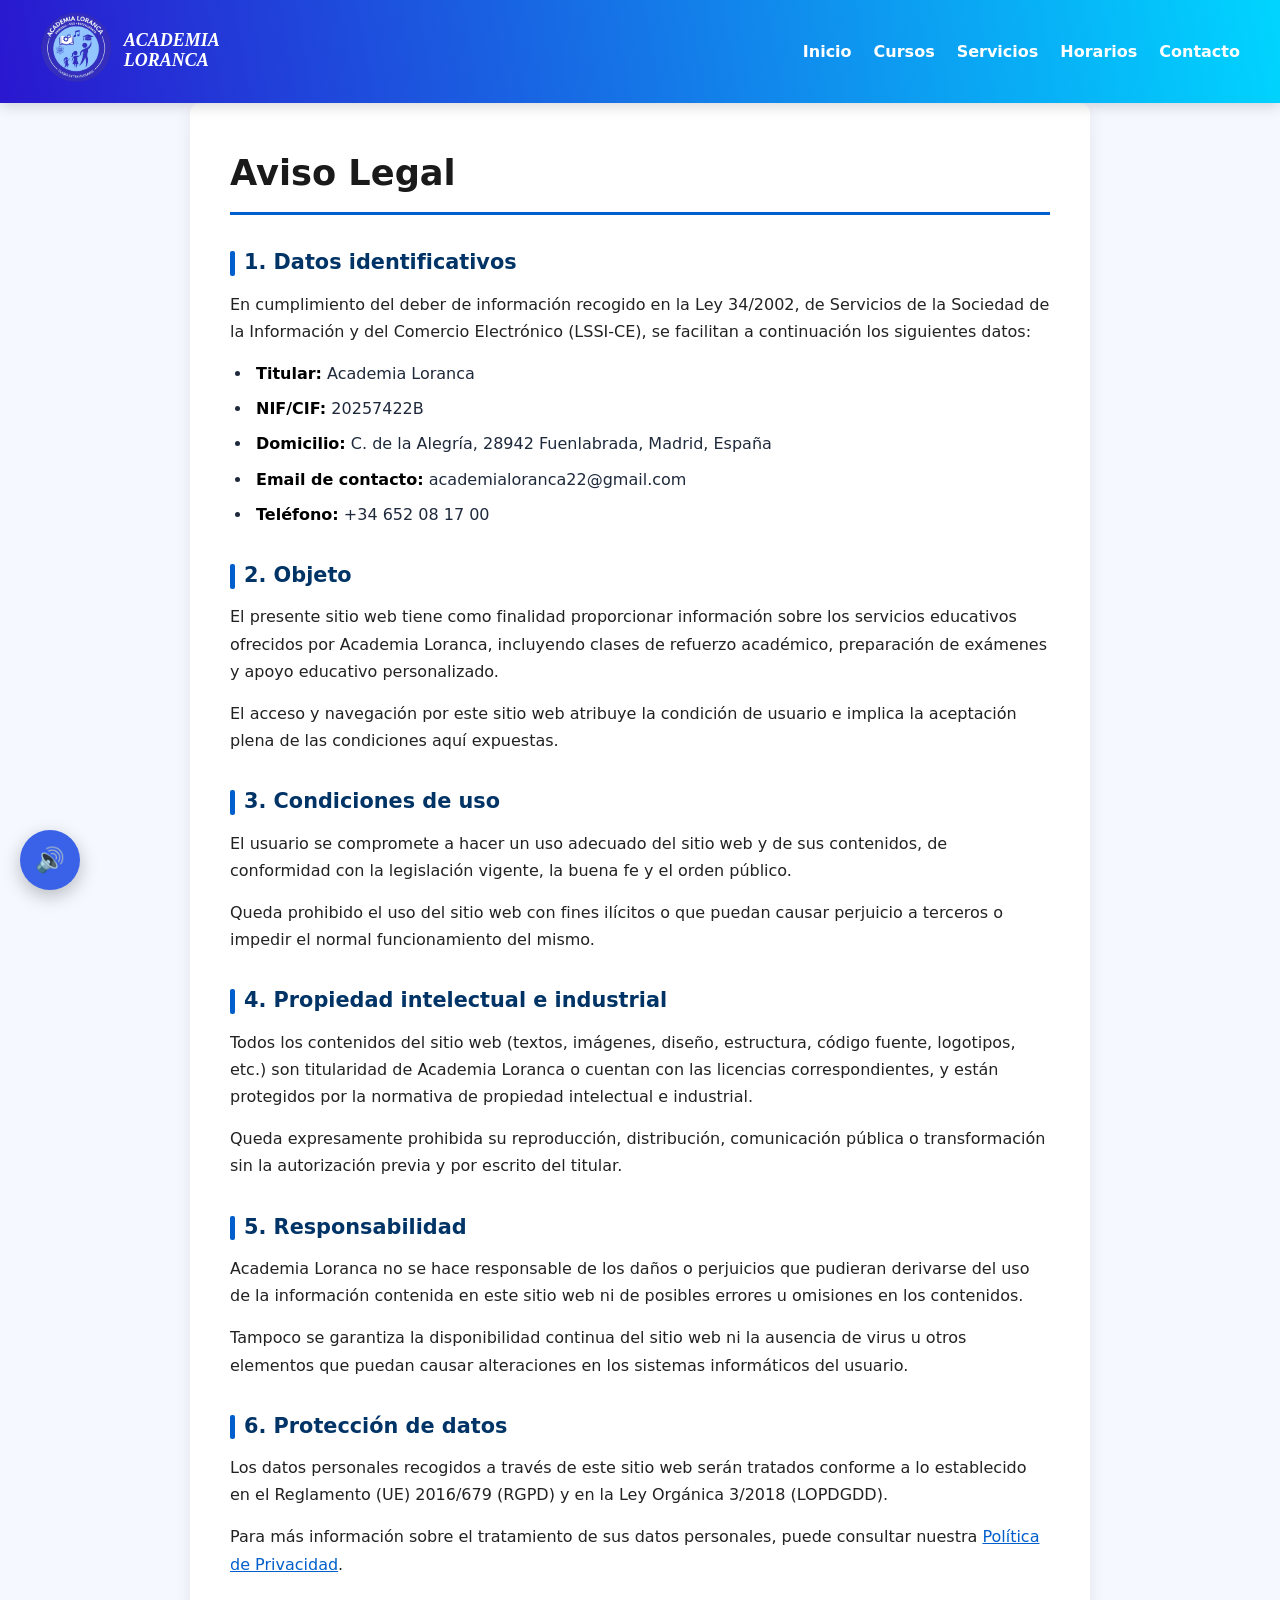
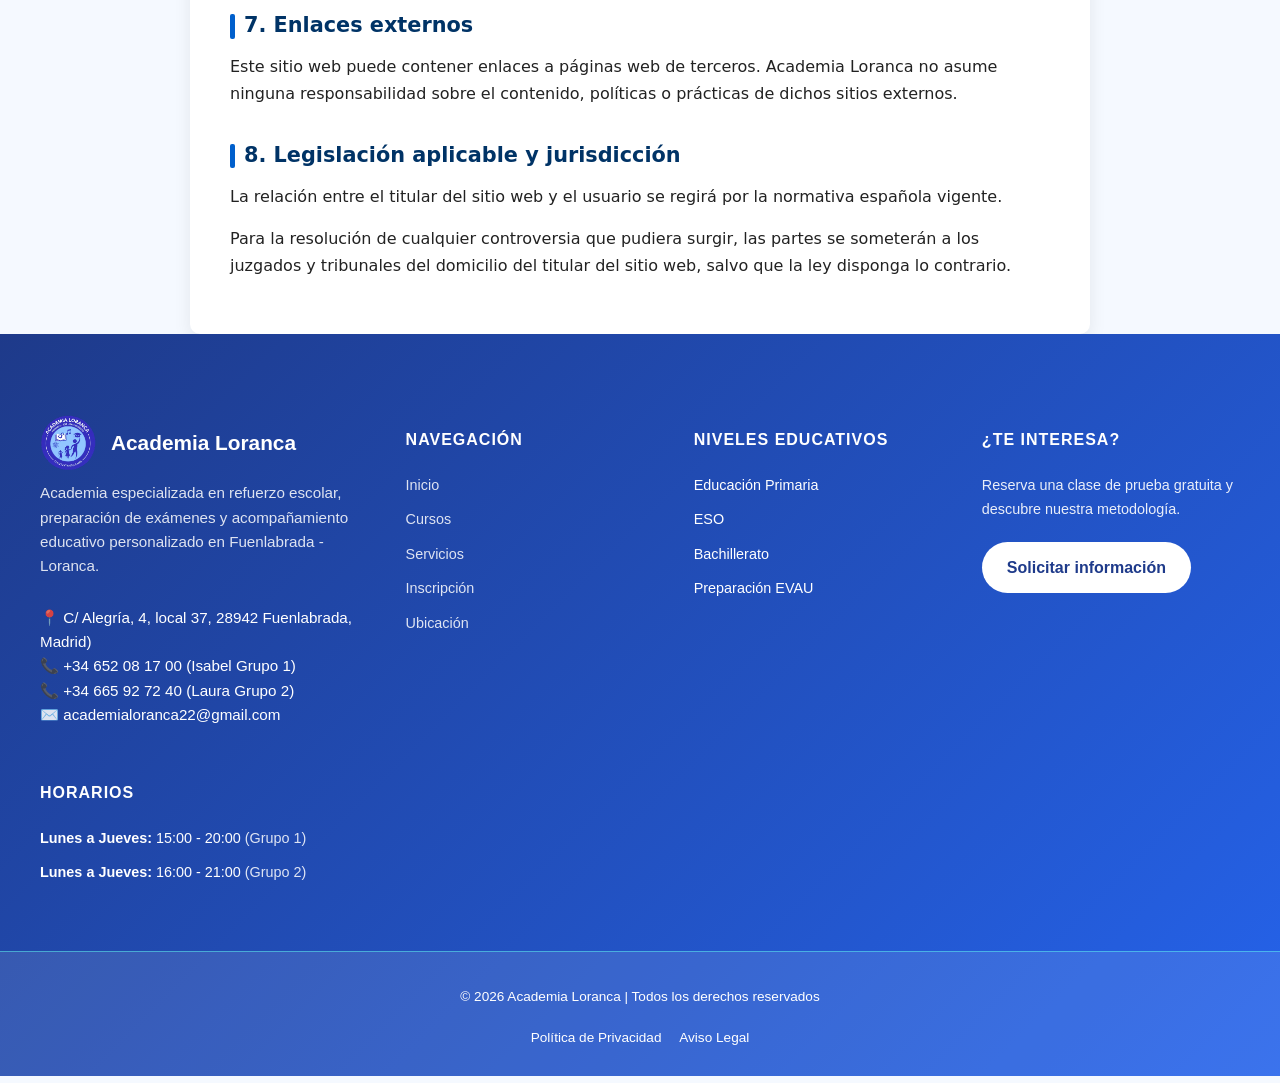
<file: Proyecto-TFG/aviso-legal.html>
<!DOCTYPE html>

<html lang="es">

<head>
    <meta charset="UTF-8">
    <meta name="viewport" content="width=device-width, initial-scale=1.0">
    <title>Aviso Legal - Academia Loranca</title>
    <link rel="shortcut icon" href="./imagenes/logo.png" type="/imagenes/logo.png">
    <link rel="stylesheet" href="./parte-css/index.css">
    <script type="module" src="./parte-logica/Componentes/header.js" defer></script>
    <script type="module" src="./parte-logica/Componentes/footer.js" defer></script>
    <script type="module" src="./parte-logica/Componentes/lector-pagina.js"></script>
</head>

<body class="page">

   
    <header-componente></header-componente>
    <lector-pagina></lector-pagina>

    <main class="container" style="padding: 40px; max-width: 900px; margin: auto;">

        <h1>Aviso Legal</h1>

        <h2>1. Datos identificativos</h2>
        <p>
            En cumplimiento del deber de información recogido en la Ley 34/2002, de Servicios de la Sociedad de la
            Información y del Comercio Electrónico (LSSI-CE), se facilitan a continuación los siguientes datos:
        </p>
        <ul>
            <li><strong>Titular:</strong> Academia Loranca</li>
            <li><strong>NIF/CIF:</strong> 20257422B</li>
            <li><strong>Domicilio:</strong> C. de la Alegría, 28942 Fuenlabrada, Madrid, España</li>
            <li><strong>Email de contacto:</strong> academialoranca22@gmail.com</li>
            <li><strong>Teléfono:</strong> +34 652 08 17 00</li>
        </ul>

        <h2>2. Objeto</h2>
        <p>
            El presente sitio web tiene como finalidad proporcionar información sobre los servicios educativos ofrecidos
            por Academia Loranca, incluyendo clases de refuerzo académico, preparación de exámenes y apoyo educativo
            personalizado.
        </p>
        <p>
            El acceso y navegación por este sitio web atribuye la condición de usuario e implica la aceptación plena de
            las condiciones aquí expuestas.
        </p>

        <h2>3. Condiciones de uso</h2>
        <p>
            El usuario se compromete a hacer un uso adecuado del sitio web y de sus contenidos, de conformidad con la
            legislación vigente, la buena fe y el orden público.
        </p>
        <p>
            Queda prohibido el uso del sitio web con fines ilícitos o que puedan causar perjuicio a terceros o impedir
            el normal funcionamiento del mismo.
        </p>

        <h2>4. Propiedad intelectual e industrial</h2>
        <p>
            Todos los contenidos del sitio web (textos, imágenes, diseño, estructura, código fuente, logotipos, etc.)
            son titularidad de Academia Loranca o cuentan con las licencias correspondientes, y están protegidos por la
            normativa de propiedad intelectual e industrial.
        </p>
        <p>
            Queda expresamente prohibida su reproducción, distribución, comunicación pública o transformación sin la
            autorización previa y por escrito del titular.
        </p>

        <h2>5. Responsabilidad</h2>
        <p>
            Academia Loranca no se hace responsable de los daños o perjuicios que pudieran derivarse del uso de la
            información contenida en este sitio web ni de posibles errores u omisiones en los contenidos.
        </p>
        <p>
            Tampoco se garantiza la disponibilidad continua del sitio web ni la ausencia de virus u otros elementos que
            puedan causar alteraciones en los sistemas informáticos del usuario.
        </p>

        <h2>6. Protección de datos</h2>
        <p>
            Los datos personales recogidos a través de este sitio web serán tratados conforme a lo establecido en el
            Reglamento (UE) 2016/679 (RGPD) y en la Ley Orgánica 3/2018 (LOPDGDD).
        </p>
        <p>
            Para más información sobre el tratamiento de sus datos personales, puede consultar nuestra
            <a href="privacidad.html">Política de Privacidad</a>.
        </p>

        <h2>7. Enlaces externos</h2>
        <p>
            Este sitio web puede contener enlaces a páginas web de terceros. Academia Loranca no asume ninguna
            responsabilidad sobre el contenido, políticas o prácticas de dichos sitios externos.
        </p>

        <h2>8. Legislación aplicable y jurisdicción</h2>
        <p>
            La relación entre el titular del sitio web y el usuario se regirá por la normativa española vigente.
        </p>
        <p>
            Para la resolución de cualquier controversia que pudiera surgir, las partes se someterán a los juzgados y
            tribunales del domicilio del titular del sitio web, salvo que la ley disponga lo contrario.
        </p>

    </main>

    
    <footer-componente></footer-componente>

</body>

</html>
</file>
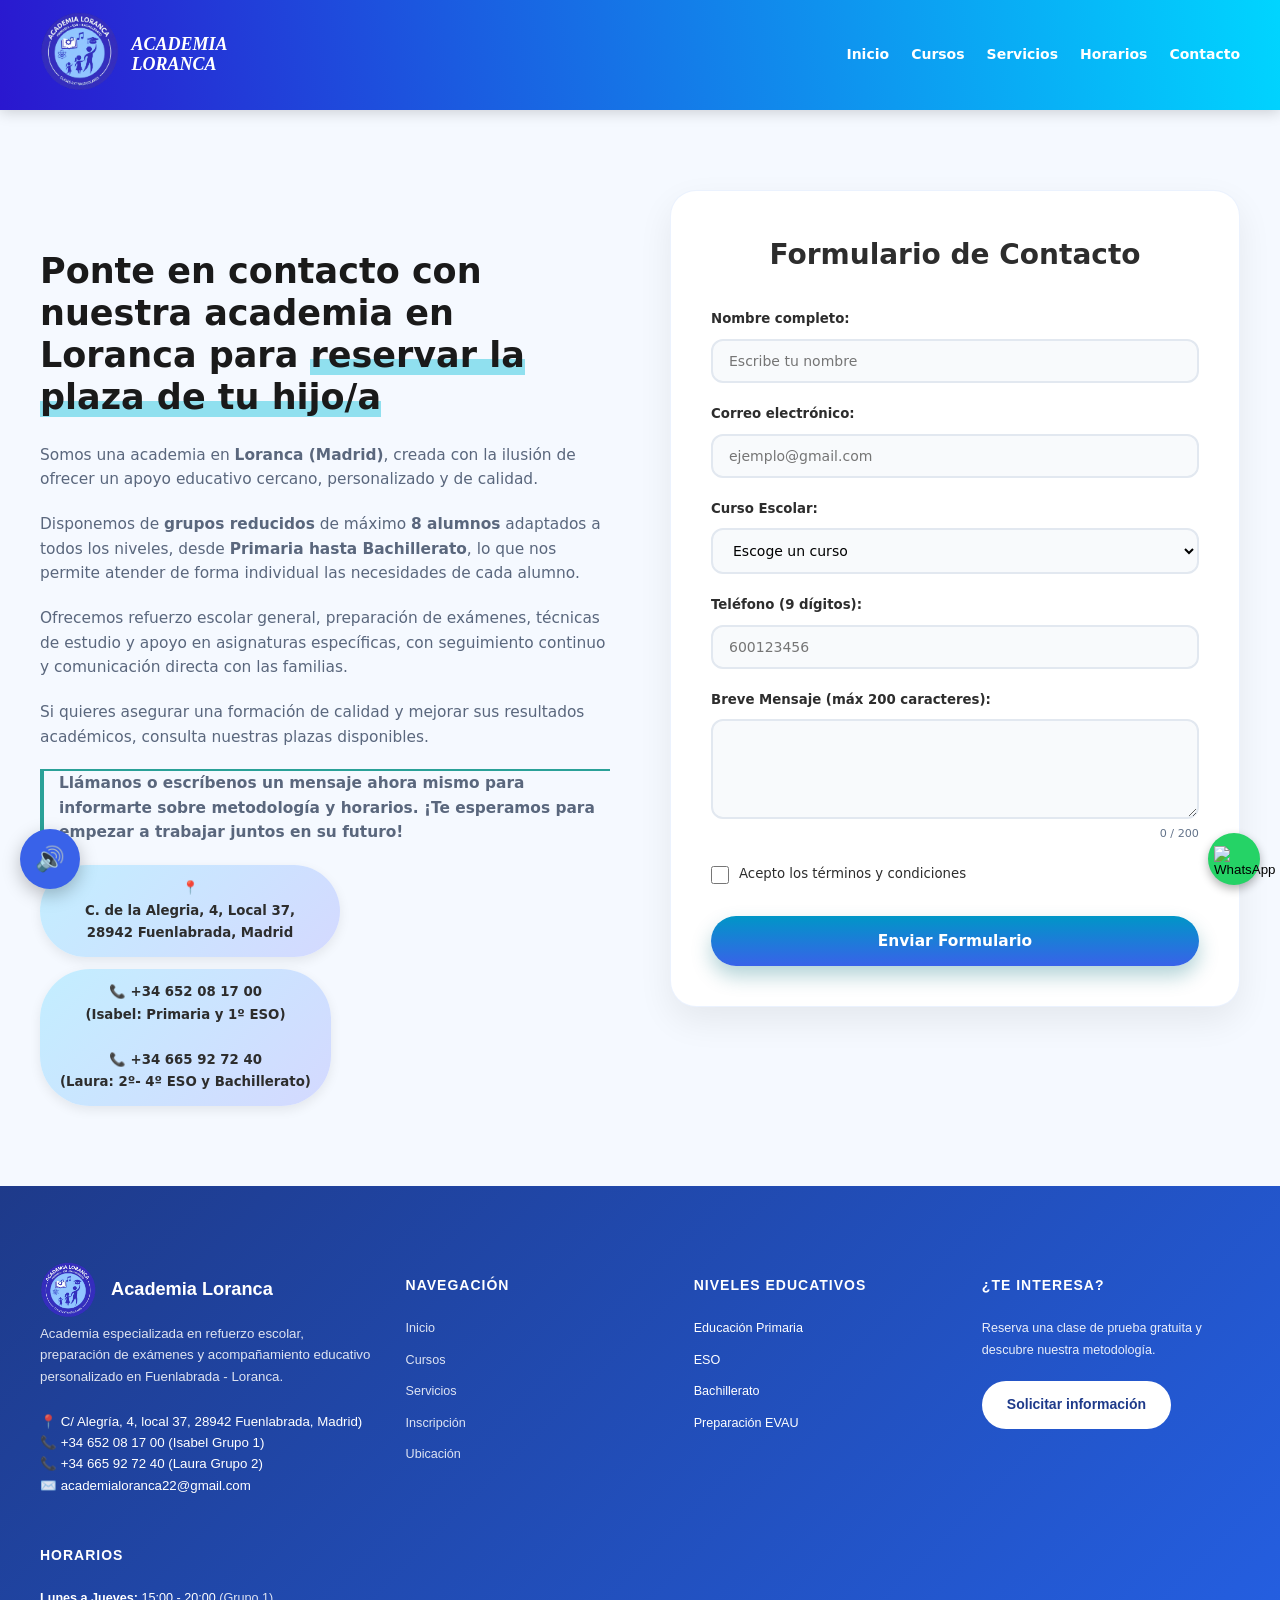
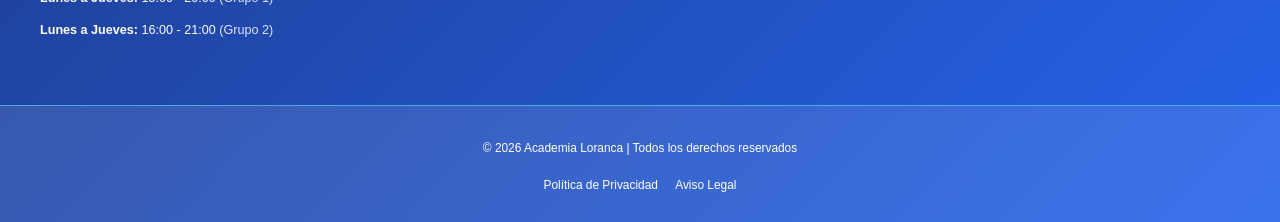
<file: Proyecto-TFG/contactos.html>
<!DOCTYPE html>
<html lang="en">

<head>
    <meta charset="UTF-8">
    <meta name="viewport" content="width=device-width, initial-scale=1.0">
    <title>Contacto - Academia Loranca</title>
    <link rel="shortcut icon" href="./imagenes/logo.png" type="/imagenes/logo.png">
    <link rel="stylesheet" href="./parte-css/contactos.css">
    <link rel="stylesheet" href="./parte-css/index.css">
    <script type="module" src="./parte-logica/Componentes/header.js" defer></script>
    <script type="module" src="./parte-logica/Componentes/footer.js" defer></script>
    <script type="module" src="./parte-logica/Componentes/whatsapp.js?v=1.0.0"></script>
    <script type="module" src="./parte-logica/Componentes/lector-pagina.js"></script>
    <script src="./parte-logica/contador.js" defer></script>
</head>

<body>
    <!--Encabezado-->
    <header-componente></header-componente>
    <lector-pagina></lector-pagina>
    <whatsapp-componente></whatsapp-componente>
    <main>
        <div class="form-cont">
            <div class="contacto-info">
                <h1 class="info-titulo">
                    Ponte en contacto con nuestra academia en Loranca para
                    <span class="subrayado-amarillo">reservar la plaza de tu hijo/a</span>
                </h1>

                <div class="info-cuerpo">
                    <p>Somos una academia en <strong>Loranca (Madrid)</strong>, creada con la ilusión de
                        ofrecer un apoyo educativo cercano, personalizado y de calidad.</p>

                    <p>Disponemos de <strong>grupos reducidos</strong> de máximo <strong>8 alumnos</strong> adaptados a
                        todos los niveles, desde <strong>Primaria hasta Bachillerato</strong>, lo que nos permite atender de
                        forma individual las necesidades de cada alumno.</p>

                    <p>Ofrecemos refuerzo escolar general, preparación de exámenes, técnicas de estudio y apoyo en
                        asignaturas específicas, con seguimiento continuo y comunicación directa con las familias.</p>

                    <p>Si quieres asegurar una formación de calidad y mejorar sus resultados académicos, consulta nuestras
                        plazas disponibles.</p>

                <p class="destacado">
                    Llámanos o escríbenos un mensaje ahora mismo para informarte sobre metodología y
                    horarios.
                    ¡Te esperamos para empezar a trabajar juntos en su futuro!
                </p>
            </div>

            <div class="info-detalles">
                <div class="detalle-item">
                    📍 <a
                        href="https://maps.app.goo.gl/qMmnxELKV5qWs9Aj9"
                        target="_blank" rel="noopener">
                       C. de la Alegria, 4, Local 37, 28942 Fuenlabrada, Madrid
                    </a>
                </div>
                <div class="detalle-item">
                    <a href="tel:+34652081700" class="boton-telefono1"><span>📞 +34 652 08 17 00</span><br><span>(Isabel: Primaria y 1º ESO)</span></a><br>
                    <a href="tel:+34665927240" class="boton-telefono2"><span>📞 +34 665 92 72 40</span><br><span>(Laura: 2º- 4º ESO y Bachillerato)</span></a>
                </div>
            </div>
        </div>

            <form id="formulario-interactivo" class="formulario-responsivo" action="https://formspree.io/f/xwvwdbln" method="POST">

                <h2 class="titulo-animado">Formulario de Contacto</h2>

                <div class="grupo-campo">
                    <label for="nombre-completo">Nombre completo:</label>
                    <input type="text" id="nombre-completo" name="Nombre Completo" minlength="3" maxlength="50" required
                        placeholder="Escribe tu nombre" autocomplete="off" pattern="[a-zA-ZáéíóúÁÉÍÓÚñÑ\s]+">
                </div>

                <div class="grupo-campo">
                    <label for="correo-electronico">Correo electrónico:</label>
                    <input type="email" id="correo-electronico" name="Correo" required placeholder="ejemplo@gmail.com" autocomplete="off" pattern="[a-zA-Z0-9._%+\-]+@[a-zA-Z0-9.\-]+\.[a-zA-Z]{2,}$">
                </div>

                <div class="fila-formulario">

                    <div class="grupo-campo">
                        <label for="curso-usuario">Curso Escolar:</label>
                        <select name="Curso" id="curso-usuario" required autocomplete="off">
                            <option value="" disabled selected>Escoge un curso</option>
                            <option value="Primaria">Primaria</option>
                            <option value="1ºESO">1ºESO</option>
                            <option value="2ºESO - 4ºESO">2ºESO - 4ºESO</option>
                            <option value="Bachillerato">Bachillerato</option>
                        </select>
                    </div>

                </div>

                <div class="fila-formulario">

                    <div class="grupo-campo">
                        <label for="telefono-contacto">Teléfono (9 dígitos):</label>
                        <input type="tel" id="telefono-contacto" name="Telefono" pattern="[0-9]{9}" required
                            placeholder="600123456" autocomplete="off" pattern="[0-9]+">
                    </div>

                </div>

                <div class="grupo-campo">
                    <label for="mensaje-adicional">Breve Mensaje (máx 200 caracteres):</label>
                    <textarea id="mensaje-adicional" name="Mensaje" maxlength="200" rows="4" autocomplete="off"></textarea>
                    <small class="contador-texto"><span id="contador">0</span> / 200 </small>
                </div>

                <div class="grupo-campo-checkbox">
                    <label>
                        <input type="checkbox" id="aceptar-condiciones" name="Condiciones" required autocomplete="off">
                        Acepto los términos y condiciones
                    </label>
                </div>

                <button type="submit" class="boton-enviar">Enviar Formulario</button>


            </form>
        </div>
    </main>

    <footer-componente></footer-componente>

</body>

</html>
</file>
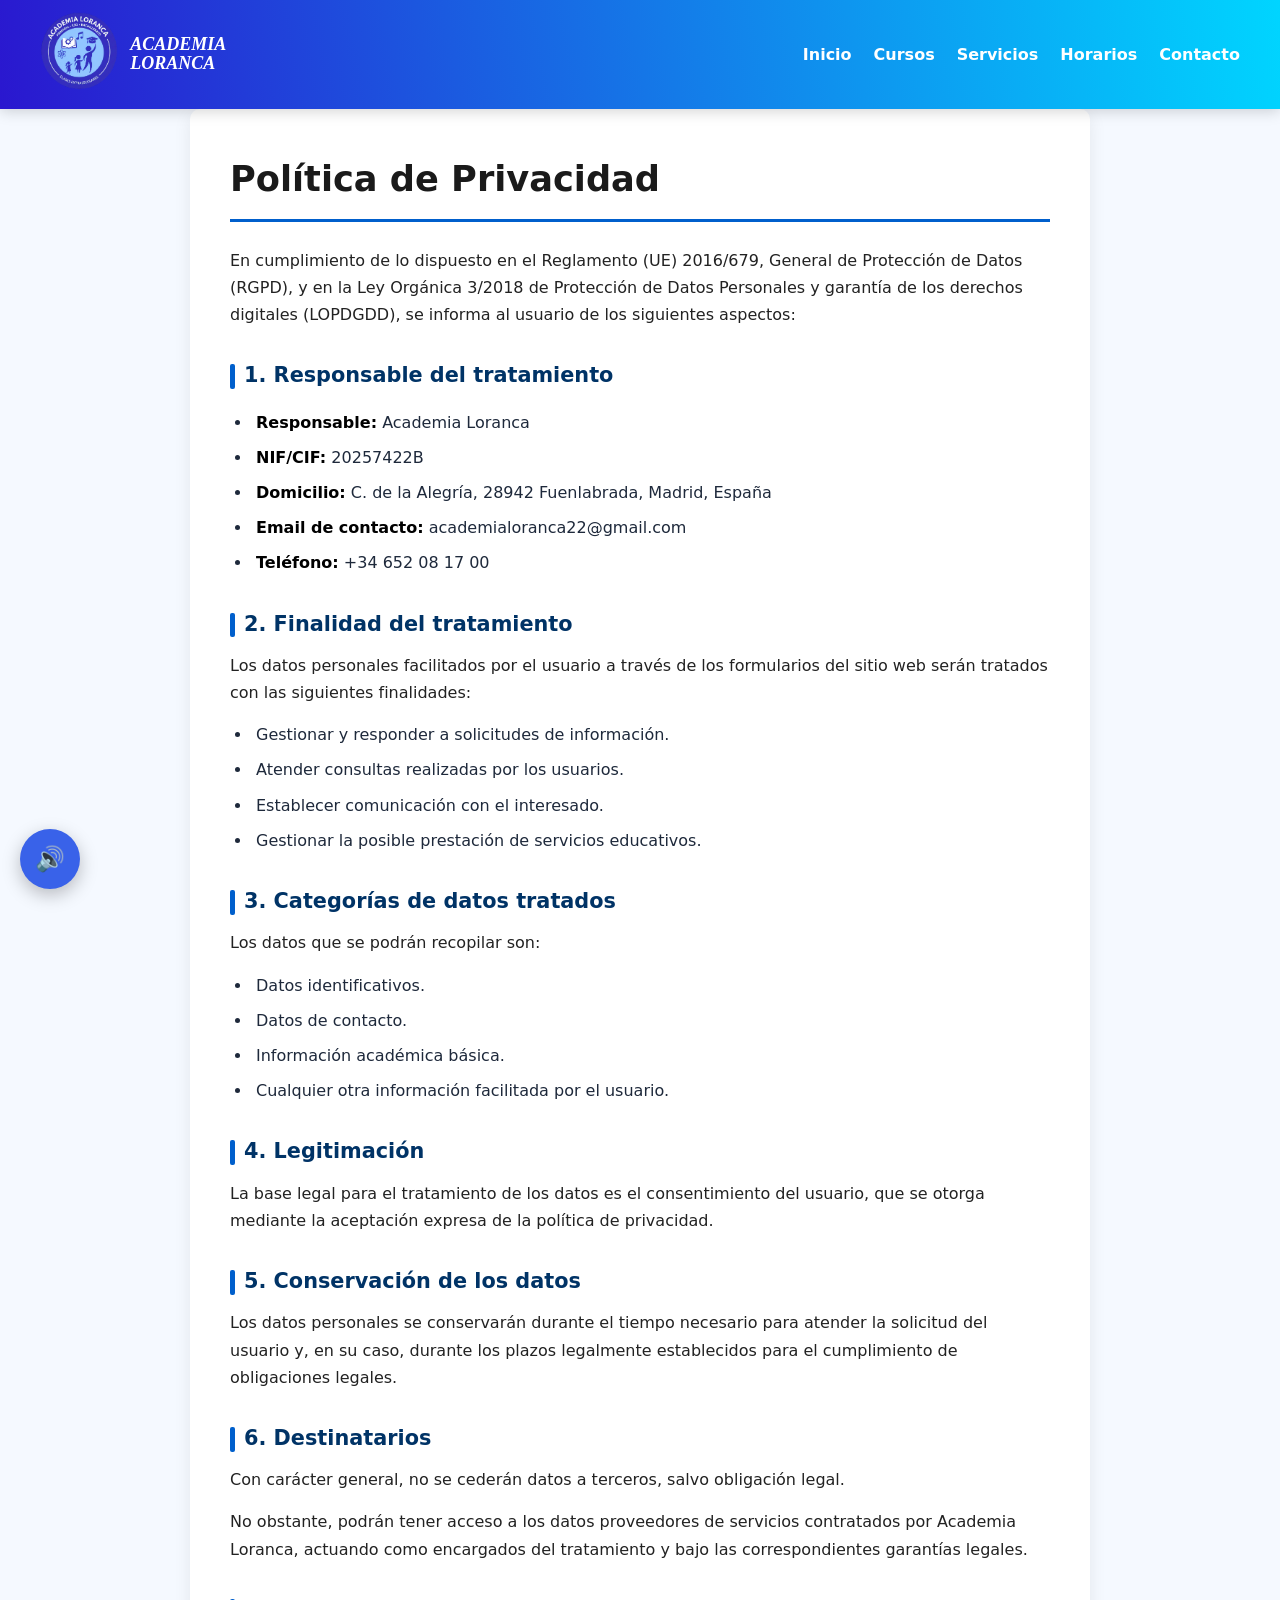
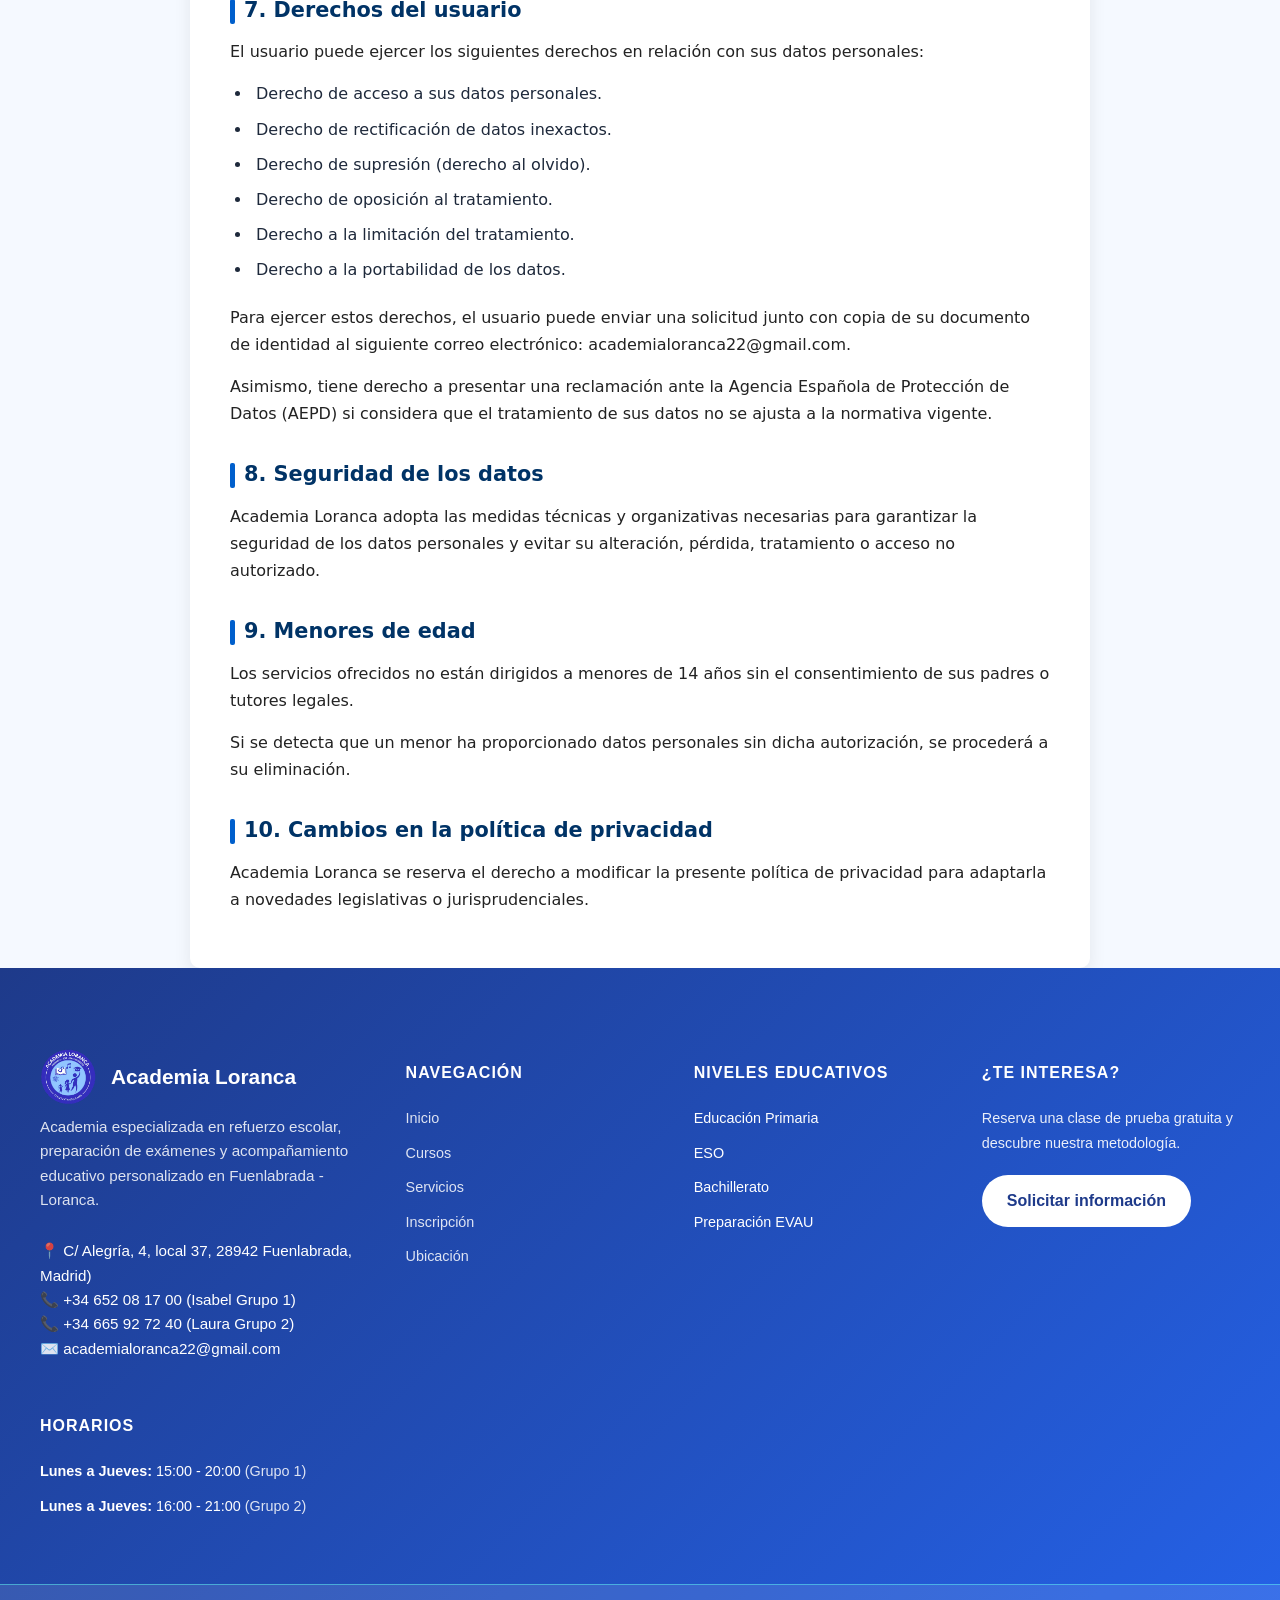
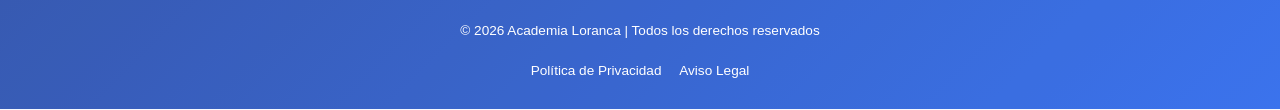
<file: Proyecto-TFG/privacidad.html>
<!DOCTYPE html>
<html lang="es">

<head>
    <meta charset="UTF-8">
    <meta name="viewport" content="width=device-width, initial-scale=1.0">
    <title>Política de Privacidad - Academia Loranca</title>
    <link rel="shortcut icon" href="./imagenes/logo.png" type="/imagenes/logo.png">
    <link rel="stylesheet" href="./parte-css/index.css">
    <script type="module" src="./parte-logica/Componentes/header.js" defer></script>
    <script type="module" src="./parte-logica/Componentes/footer.js" defer></script>
    <script type="module" src="./parte-logica/Componentes/lector-pagina.js"></script>
</head>

<body>

    <header-componente></header-componente>
    <lector-pagina></lector-pagina>

    <main class="container" style="padding: 40px; max-width: 900px; margin: auto;">

        <h1>Política de Privacidad</h1>

        <p>
            En cumplimiento de lo dispuesto en el Reglamento (UE) 2016/679, General de Protección de Datos (RGPD), y en
            la Ley Orgánica 3/2018 de Protección de Datos Personales y garantía de los derechos digitales (LOPDGDD), se
            informa al usuario de los siguientes aspectos:
        </p>

        <h2>1. Responsable del tratamiento</h2>
        <ul>
            <li><strong>Responsable:</strong> Academia Loranca</li>
            <li><strong>NIF/CIF:</strong> 20257422B</li>
            <li><strong>Domicilio:</strong> C. de la Alegría, 28942 Fuenlabrada, Madrid, España</li>
            <li><strong>Email de contacto:</strong> academialoranca22@gmail.com</li>
            <li><strong>Teléfono:</strong> +34 652 08 17 00</li>
        </ul>

        <h2>2. Finalidad del tratamiento</h2>
        <p>
            Los datos personales facilitados por el usuario a través de los formularios del sitio web serán tratados con
            las siguientes finalidades:
        </p>
        <ul>
            <li>Gestionar y responder a solicitudes de información.</li>
            <li>Atender consultas realizadas por los usuarios.</li>
            <li>Establecer comunicación con el interesado.</li>
            <li>Gestionar la posible prestación de servicios educativos.</li>
        </ul>

        <h2>3. Categorías de datos tratados</h2>
        <p>
            Los datos que se podrán recopilar son:
        </p>
        <ul>
            <li>Datos identificativos.</li>
            <li>Datos de contacto.</li>
            <li>Información académica básica.</li>
            <li>Cualquier otra información facilitada por el usuario.</li>
        </ul>

        <h2>4. Legitimación</h2>
        <p>
            La base legal para el tratamiento de los datos es el consentimiento del usuario, que se otorga mediante la
            aceptación expresa de la política de privacidad.
        </p>

        <h2>5. Conservación de los datos</h2>
        <p>
            Los datos personales se conservarán durante el tiempo necesario para atender la solicitud del usuario y, en
            su caso, durante los plazos legalmente establecidos para el cumplimiento de obligaciones legales.
        </p>

        <h2>6. Destinatarios</h2>
        <p>
            Con carácter general, no se cederán datos a terceros, salvo obligación legal.
        </p>
        <p>
            No obstante, podrán tener acceso a los datos proveedores de servicios contratados por Academia Loranca, actuando como encargados del tratamiento y bajo las
            correspondientes garantías legales.
        </p>

        <h2>7. Derechos del usuario</h2>
        <p>
            El usuario puede ejercer los siguientes derechos en relación con sus datos personales:
        </p>
        <ul>
            <li>Derecho de acceso a sus datos personales.</li>
            <li>Derecho de rectificación de datos inexactos.</li>
            <li>Derecho de supresión (derecho al olvido).</li>
            <li>Derecho de oposición al tratamiento.</li>
            <li>Derecho a la limitación del tratamiento.</li>
            <li>Derecho a la portabilidad de los datos.</li>
        </ul>
        <p>
            Para ejercer estos derechos, el usuario puede enviar una solicitud junto con copia de su documento de
            identidad al siguiente correo electrónico: academialoranca22@gmail.com.
        </p>
        <p>
            Asimismo, tiene derecho a presentar una reclamación ante la Agencia Española de Protección de Datos (AEPD)
            si considera que el tratamiento de sus datos no se ajusta a la normativa vigente.
        </p>

        <h2>8. Seguridad de los datos</h2>
        <p>
            Academia Loranca adopta las medidas técnicas y organizativas necesarias para garantizar la seguridad de los
            datos personales y evitar su alteración, pérdida, tratamiento o acceso no autorizado.
        </p>

        <h2>9. Menores de edad</h2>
        <p>
            Los servicios ofrecidos no están dirigidos a menores de 14 años sin el consentimiento de sus padres o
            tutores legales.
        </p>
        <p>
            Si se detecta que un menor ha proporcionado datos personales sin dicha autorización, se procederá a su
            eliminación.
        </p>

        <h2>10. Cambios en la política de privacidad</h2>
        <p>
            Academia Loranca se reserva el derecho a modificar la presente política de privacidad para adaptarla a
            novedades legislativas o jurisprudenciales.
        </p>

    </main>

   
    <footer-componente></footer-componente>

</body>

</html>
</file>
<file: Proyecto-TFG/parte-css/index.css>
* {
    margin: 0;
    padding: 0;
    transition: all 0.25s ease;
}

header {
    width: 100%;
    background: #3962e9;
    background: linear-gradient(440deg, #2a17cf, #00d5ff);
    box-shadow: 0 2px 8px rgba(0, 0, 0, 0.1);
    position: sticky;
    top: 0;
    z-index: 100;
    box-sizing: border-box;
}

header>div {
    max-width: 1200px;
    margin: auto;
    padding: 10px 20px;
    display: flex;
    justify-content: space-between;
    align-items: center;
}

#logo {
    height: 90px;
    cursor: pointer;
    transition: transform 0.3s;
    cursor: pointer;
}

#logo:hover {
    transform: scale(1.05);
}

#div-logo {
    display: flex;
    align-items: center;
    gap: 30px;
    flex-direction: row;
}

#nombre_academia {
    font-family: Georgia, 'Times New Roman', Times, serif;
    font-size: 22px;
    font-weight: 700;
    font-style: italic;
    letter-spacing: 1px;
    cursor: pointer;
    transition: transform 0.3s;
    color: #f2f3f0;
    /* sobre fondo azul degradado */
}

#nombre_academia:hover {
    transform: scale(1.05);
}

#menu-header {
    display: flex;
    gap: 25px;
}

.link-encabezado {
    text-decoration: none;
    color: #ffffff;
    font-weight: 500;
    transition: 0.3s ease;
    cursor: pointer;
}

.link-encabezado:hover {

    padding: 0px 12px;
     color: #dbdbdb;
    text-decoration: underline;
    transform: scale(1.2);
}

.carrusel {
    position: relative;
    width: 100%;
    max-width: 1100px;
    margin: 80px auto;
    overflow: hidden;
    border-radius: 26px;
    box-shadow: 0 18px 45px rgba(0, 0, 0, 0.12);
}


.slides {
    display: flex;
    transition: transform 0.6s ease;
}


.slides img {
    width: 100%;
    min-width: 100%;
    height: 420px;
    object-fit: cover;
}

.carrusel .btn {
    position: absolute;
    top: 50%;
    transform: translateY(-50%);

    background: rgba(255, 255, 255, 0.85);
    border: none;

    /* Tamaño completamente fluido */
    font-size: clamp(1rem, 2.5vw, 1.8rem);
    padding: clamp(6px, 1.5vw, 12px) clamp(8px, 2vw, 16px);

    border-radius: 50%;
    cursor: pointer;
    z-index: 10;

    transition: transform 0.3s ease, background 0.3s ease;
    box-shadow: 0 8px 20px rgba(0, 0, 0, 0.2);
}

@media (hover: hover) {
    .carrusel .btn:hover {
        background: white;
        transform: translateY(-50%) scale(1.1);
    }
}

.carrusel .left {
    left: clamp(6px, 2vw, 20px);
}

.carrusel .right {
    right: clamp(6px, 2vw, 20px);
}

@media (max-width: 480px) {
    .carrusel .btn {
        font-size: 1rem;
        padding: 6px 8px;
    }
}

@media (min-width: 1600px) {
    .carrusel .btn {
        font-size: 2rem;
        padding: 14px 18px;
    }

    .carrusel .left {
        left: 30px;
    }

    .carrusel .right {
        right: 30px;
    }
}

.carrusel-cta {
    position: absolute;
    bottom: 25px;
    left: 50%;
    transform: translateX(-50%);
    z-index: 5;
    width: 100%;
    display: flex;
    justify-content: center;
    pointer-events: none;
}

.cta-box {
    backdrop-filter: blur(6px);
    padding: 22px 28px;
    border-radius: 20px;
    text-align: center;
    max-width: 420px;
    box-shadow: 0 14px 35px rgba(0, 0, 0, 0.18);
    pointer-events: auto;
    animation: float 3s ease-in-out infinite;
    will-change: transform;
    background: rgba(255, 255, 255, 0.98); 
    border: 1px solid rgba(0,0,0,0.08);
}

.cta-box:hover {
    animation-play-state: paused;
}

.cta-box h3 {
    color: #2563eb;
    font-size: 1.3rem;
    margin-bottom: 8px;
}

.cta-box p {
    font-size: 0.95rem;
    color: #334155;
    margin-bottom: 14px;
}

.cta-btn {
    display: inline-block;
    background: linear-gradient(15deg, #000acc, #03dafb);
    color: white;
    padding: 10px 22px;
    border-radius: 30px;
    text-decoration: none;
    font-weight: 600;
    font-size: 0.9rem;
    transition: 0.3s;
    box-shadow: 0 8px 20px rgba(36, 32, 141, 0.4);
    background-color: #0c0aa5;
}

.cta-btn:hover {
    transform: translateY(-3px) scale(1.05);
}

* {
    margin: 0;
    padding: 0;
    box-sizing: border-box;
    font-family: 'Poppins', 'Segoe UI', system-ui, sans-serif;
}

body {
    background: #f5f9ff;
    color: #1e293b;
    line-height: 1.7;
}

:root {
    --primary: #3b82f6;
    --secondary: #6366f1;
    --accent: #22c55e;
    --pink: #ec4899;
    --orange: #f97316;
    --yellow: #facc15;
    --dark: #0f172a;
    --light: #ffffff;
    --muted: #64748b;
    --bg-soft: #f0f6ff;
}

.container {
    max-width: 1200px;
    margin: auto;
    padding: 90px 20px;
}

.hero-academia {
    position: relative;
    min-height: 95vh;
    background:
        linear-gradient(135deg, rgba(59, 130, 246, 0.85), rgba(99, 102, 241, 0.85)),
        url("imagenes/hero-academia.jpg") center/cover no-repeat;
    display: flex;
    align-items: center;
    justify-content: center;
    text-align: center;
    color: white;
    overflow: hidden;
}

.hero-academia::after {
    content: "";
    position: absolute;
    bottom: -60px;
    left: 0;
    width: 100%;
    height: 120px;
    background: white;
    border-radius: 50% 50% 0 0;
}

.hero-content {
    position: relative;
    max-width: 850px;
    padding: 0 20px;
    z-index: 2;
}

.hero-content h1 {
    font-size: 3.5rem;
    font-weight: 800;
}

.hero-content h2 {
    font-size: 1.7rem;
    margin: 20px 0;
    font-weight: 500;
}


.hero-content p {
    font-size: 1.1rem;
    margin-bottom: 35px;
    color: #eef2ff;
}

.hero-buttons,
.inscripcion-cta {
    display: flex;
    gap: 18px;
    justify-content: center;
    flex-wrap: wrap;
}


.btn-primary {
    background: var(--accent);
    background-color: #6e6f8d;
    padding: 15px 36px;
    border-radius: 50px;
    text-decoration: none;
    font-weight: 600;
    transition: 0.3s;
    box-shadow: 0 12px 30px rgba(34, 197, 94, 0.45);
    color: white;
    background: linear-gradient(60deg, #2f3f95, #000c8c);
}


.btn-primary:hover {
    transform: translateY(-4px) scale(1.03);
}


.btn-secondary {
    background: white;
    background: linear-gradient(15deg, #6064af, #26cae3);
    color: var(--primary);
    padding: 15px 36px;
    border-radius: 50px;
    text-decoration: none;
    font-weight: 600;
    transition: 0.3s;
    color: #ffffff;
}


.btn-secondary:hover {
    background: #00d9ff;
}

section h2 {
    text-align: center;
    font-size: 2.5rem;
    margin-bottom: 60px;
    color: var(--dark);
}

.sobre-nosotros {
    background: #f8faff;
    padding: 60px 20px 40px 20px;
}

.sobre-nosotros h2 {
    font-size: 2.8rem;
    color: #1e293b;
    margin-bottom: 40px;
    text-align: center;
    font-weight: 800;
}

.sobre-nosotros .intro {
    text-align: center;
    max-width: 800px;
    margin: 0 auto 60px;
    color: #64748b;
    font-size: 1.05rem;
    line-height: 1.8;
}

.sobre-nosotros .experiencia {
    font-size: 1.1rem;
    color: #2c3e50;
    margin-top: 10px;
    font-weight: 600;
    margin-top: 0%;
    margin-bottom: 80px;
    padding: 0%;
    text-align: center;
}

.valores-grid {
    display: grid;
    grid-template-columns: repeat(auto-fit, minmax(250px, 1fr));
    gap: 70px;
}

.valor-card {
    background: #ffffff;
    padding: 30px 25px;
    border-radius: 20px;
    box-shadow: 0 12px 28px rgba(0, 0, 0, 0.08);
    transition: all 0.4s ease;
    text-align: center;
}

.valor-card:hover {
    transform: translateY(-8px);
    box-shadow: 0 20px 40px rgba(0, 0, 0, 0.12);
}

.valor-card h3 {
    font-size: 1.3rem;
    margin-bottom: 15px;
    color: #2563eb;
}

.valor-card p {
    font-size: 0.95rem;
    color: #334155;
    line-height: 1.6;
}

.servicios {
    padding: 70px 20px 20px 20px;
    background-color: #f9fafb;
}

.servicios h2 {
    text-align: center;
    font-size: 2.2rem;
    margin-bottom: 60px;
    color: #1e3a8a;
    font-weight: 700;
}

.servicio-item {
    display: flex;
    align-items: center;
    gap: 50px;
    margin-bottom: 80px;
    flex-wrap: wrap;
    justify-content: center;
}

.servicio-item.reverse {
    flex-direction: row-reverse;
}

.servicio-img {
    flex: 1 1 350px;
    min-width: 280px;
    max-width: 450px;
    height: 280px;
    overflow: hidden;
    border-radius: 20px;
    box-shadow: 0 10px 25px rgba(0, 0, 0, 0.1);
    transition: transform 0.3s ease;
}

.servicio-img img {
    width: 100%;
    height: 100%;
    object-fit: cover;
    display: block;
}

.servicio-text {
    flex: 2 1 500px;
    min-width: 300px;
}

.servicio-text h3 {
    font-size: 1.8rem;
    color: #2563eb; 
    margin-bottom: 20px;
    font-weight: 700;
}

.servicio-text p {
    font-size: 1rem;
    line-height: 1.8;
    margin-bottom: 15px;
    color: #334155; 
}

.servicio-text ul {
    margin-left: 25px;
    margin-bottom: 15px;
    padding-left: 0;
}

.servicio-text ul li {
    margin-bottom: 10px;
    font-weight: 500;
    color: #2563eb; 
    position: relative;
}

.asignaturas {
    background: #ffffff;
    padding: 10px 20px 20px 20px;
}

.asignaturas h2 {
    font-size: 2.6rem;
    font-weight: 800;
    color: #1e293b;
    text-align: center;
    margin-bottom: 50px;
}

.asignaturas-grid {
    display: grid;
    grid-template-columns: repeat(3, 1fr);
    gap: 30px;
}

.asignatura-card {
    background: #ffffff;
    border-radius: 20px;
    padding: 20px;
    box-shadow: 0 10px 28px rgba(0, 0, 0, 0.08);
    transition: all 0.4s ease;
    text-align: center;
}

.asignatura-card:hover {
    transform: translateY(-8px) scale(1.03);
    box-shadow: 0 18px 45px rgba(0, 0, 0, 0.12);
}

.asignatura-img {
    width: 100%;
    height: 140px;
    border-radius: 14px;
    overflow: hidden;
    margin-bottom: 15px;
    object-fit: cover;
}

.asignatura-img img {
    width: 100%;
    height: 100%;
    object-fit: cover;
}

.asignatura-card h3 {
    font-size: 1.2rem;
    color: #1e40af;
    margin-bottom: 10px;
}

.asignatura-card p {
    font-size: 0.9rem;
    color: #334155;
    line-height: 1.5;
}

.niveles {
    position: relative;
    min-height: 200px;
    color: #ffffff;
    background-size: cover;
}

.nivelesTitulo {
    color: #010057;
}

.niveles::before {
    content: "";
    position: absolute;
    top: 0;
    left: 0;
    width: 100%;
    height: 100%;
    background: #b8fbff;
    background-size: cover;
    background-position: center;
    opacity: 0.1;
    z-index: -1;
    border-radius: 200px;
}

.niveles-grid {
    display: grid;
    grid-template-columns: repeat(auto-fit, minmax(280px, 1fr));
    gap: 48px;
}

.nivel-card {
    background: white;
    border-radius: 26px;
    overflow: hidden;
    box-shadow: 0 14px 35px rgba(0, 0, 0, 0.07);
    transition: 0.35s;
    display: flex;
    flex-direction: column;
}

.nivel-card:hover {
    transform: translateY(-10px) scale(1.02);
}

.nivel-img {
    width: 100%;
    height: 200px;
    overflow: hidden;
    background: #eaf1ff;
}

.nivel-img img {
    width: 100%;
    height: 100%;
    object-fit: cover;
}

.nivel-content {
    padding: 26px;
    text-align: center;
}

.nivel-content h3 {
    margin-bottom: 12px;
    font-size: 1.3rem;
    color: var(--dark);
    color: #1e4169;
}

.nivel-content p {
    font-size: 0.95rem;
    color: var(--muted);
}

.metodologia {
    padding: 40px 20px 40px 20px;
    background-color: #ffffff;
}

.metodologia h2 {
    text-align: center;
    font-size: 2.2rem;
    margin-bottom: 60px;
    color: #1e3a8a; 
    font-weight: 700;
}

.metodologia-item {
    display: flex;
    align-items: center;
    gap: 50px;
    margin-bottom: 80px;
    flex-wrap: wrap;
    justify-content: center;
}

.metodologia-item.reverse {
    flex-direction: row-reverse;
}

.metodo-img {
    flex: 1 1 350px;
    min-width: 280px;
    max-width: 450px;
    height: 280px;
    overflow: hidden;
    border-radius: 20px;
    box-shadow: 0 10px 25px rgba(0, 0, 0, 0.1);
    transition: transform 0.3s ease;
}

.metodo-img img {
    width: 100%;
    height: 100%;
    object-fit: cover;
    display: block;
}


.metodo-text {
    flex: 2 1 500px;
    min-width: 300px;
}

.metodo-text h3 {
    font-size: 1.8rem;
    color: #2563eb; 
    margin-bottom: 20px;
    font-weight: 700;
}

.metodo-text p {
    font-size: 1rem;
    line-height: 1.8;
    margin-bottom: 15px;
    color: #334155; 
}

.metodo-text ul {
    margin-left: 25px;
    margin-bottom: 15px;
    padding-left: 0;
}

.metodo-text ul li {
    margin-bottom: 10px;
    font-weight: 500;
    color: #2563eb; 
    position: relative;
}

.beneficios {
    background: var(--bg-soft);
    background-color: #e8f3f3;
    padding-bottom: 100px;
}

.beneficios-lista {
    max-width: 750px;
    margin: auto;
    list-style: none;
}

.beneficios-lista li {
    background: rgb(255, 255, 255);
    padding: 16px 20px;
    margin-bottom: 14px;
    border-radius: 14px;
    font-weight: 500;
    box-shadow: 0 6px 18px rgba(0, 0, 0, 0.05);
}

.inscripcion {
    background:
        linear-gradient(135deg, rgba(59, 130, 246, 0.9), rgba(148, 149, 195, 0.9)),
        url("imagenes/inscripcion.jpg") center/cover no-repeat;
    color: white;
    text-align: center;
    position: relative;
}

.inscripcion p {
    max-width: 750px;
    margin: 0 auto 45px;
}

.menu-mobile-btn {
    display: none;
    font-size: 2rem;
    color: white;
    cursor: pointer;
}

.btn-primary,
.btn-secondary,
.cta-btn,
.btn-prueba {
    position: relative;
    overflow: hidden;
}

.btn-primary:hover,
.cta-btn:hover {
    transform: translateY(-4px);
    box-shadow: 0 18px 40px rgba(0, 0, 0, 0.25);
}

.btn-secondary:hover {
    transform: translateY(-4px);
    box-shadow: 0 12px 30px rgba(0, 0, 0, 0.2);
}

.btn-primary:active,
.btn-secondary:active,
.cta-btn:active {
    transform: scale(0.96);
}

.valor-card,
.asignatura-card,
.nivel-card {
    transition: transform 0.35s ease, box-shadow 0.35s ease;
}

.valor-card:hover,
.asignatura-card:hover,
.nivel-card:hover {
    transform: translateY(-12px);
    box-shadow: 0 25px 60px rgba(0, 0, 0, 0.15);
}

.servicio-img img,
.metodo-img img,
.asignatura-img img,
.nivel-img img {
    transition: transform 0.5s ease;
}

.link-encabezado {
    position: relative;
}

.link-encabezado::after {
    content: "";
    position: absolute;
    bottom: -5px;
    left: 0;
    width: 0%;
    height: 2px;
    background: white;
    transition: width 0.3s ease;
}

.link-encabezado:hover::after {
    width: 100%;
}

.reveal {
    opacity: 0;
    transform: translateY(40px);
    transition: 0.8s ease;
}

.reveal.active {
    opacity: 1;
    transform: translateY(0);
}

section {
    position: relative;
}

section::after {
    content: "";
    position: absolute;
    bottom: 0;
    left: 10%;
    width: 80%;
    height: 1px;
    background: rgba(0, 0, 0, 0.04);
}

.beneficios-lista li {
    transition: transform 0.3s ease;
}

.beneficios-lista li:hover {
    transform: translateX(10px);
    border-left: 4px solid #2563eb; 
    background-color: #f0f6ff;      
}

.hero-content h1,
.hero-content h2,
.hero-content p {
    animation: fadeUp 1s ease forwards;
    opacity: 0;
}

.hero-content h1 { animation-delay: 0.2s; }
.hero-content h2 { animation-delay: 0.4s; }
.hero-content p  { animation-delay: 0.6s; }

::-webkit-scrollbar {
    width: 10px;
}

::-webkit-scrollbar-track {
    background: #eef2ff;
}

::-webkit-scrollbar-thumb {
    background: linear-gradient(#3b82f6, #6366f1);
    border-radius: 20px;
}

.ubicacion {
    padding: 50px 0;
    text-align: center;
}

.ubicacion h2 {
    font-size: 2rem;
    margin-bottom: 20px;
}

.ubicacion .mapa iframe {
    width: 100%;
    max-width: 900px;
    height: 450px;
    border-radius: 10px;
}

.beneficios-lista li {
    opacity: 0;
    transition: opacity 0.8s ease; 
}

.beneficios-lista li.active {
    opacity: 1;
}

.btn.right {
    background-color: #ffffff;
    color: #0059ff;
    transition: background-color 0.3s ease;
}



.btn.left {
    background-color: #ffffff;
    color: #0059ff;
    transition: background-color 0.3s ease;
}

main.container {
    background: #ffffff;
    border-radius: 10px;
    box-shadow: 0 6px 18px rgba(0, 0, 0, 0.08);
}

main.container h1 {
    font-size: 2.2rem;
    margin-bottom: 25px;
    color: #1a1a1a; 
    border-bottom: 3px solid #005fcc; 
    padding-bottom: 10px;
}

main.container h2 {
    font-size: 1.3rem;
    margin-top: 30px;
    margin-bottom: 10px;
    color: #003366; 
    position: relative;
    padding-left: 14px;
    font-weight: 600;
}

main.container h2::before {
    content: "";
    position: absolute;
    left: 0;
    top: 6px;
    height: 70%;
    width: 5px;
    background-color: #005fcc;
    border-radius: 2px;
}

main.container p {
    margin-bottom: 15px;
    font-size: 1rem;
    color: #222; 
}

main.container ul {
    margin: 15px 0 20px 22px;
}

main.container li {
    margin-bottom: 8px;
}

main.container strong {
    color: #000; 
    font-weight: 600;
}

main.container a {
    color: #005fcc; 
    text-decoration: underline; 
    font-weight: 500;
}

main.container a:hover {
    color: #003366;
    text-decoration: underline;
}

main.container a:focus {
    outline: 3px solid #ffbf47; 
    outline-offset: 2px;
}

main.container {
    background: #ffffff;
    border-radius: 10px;
    box-shadow: 0 6px 18px rgba(0, 0, 0, 0.08);
}

main.container h1 {
    font-size: 2.2rem;
    margin-bottom: 25px;
    color: #1a1a1a;
    border-bottom: 3px solid #005fcc;
    padding-bottom: 10px;
}

main.container h2 {
    font-size: 1.3rem;
    margin-top: 30px;
    margin-bottom: 10px;
    color: #003366;
    position: relative;
    padding-left: 14px;
    font-weight: 600;
}

main.container h2::before {
    content: "";
    position: absolute;
    left: 0;
    top: 6px;
    height: 70%;
    width: 5px;
    background-color: #005fcc;
    border-radius: 2px;
}

main.container p {
    margin-bottom: 15px;
    font-size: 1rem;
    color: #222;
}

main.container ul {
    margin: 15px 0 20px 22px;
}

main.container li {
    margin-bottom: 8px;
}

main.container strong {
    color: #000;
    font-weight: 600;
}

main.container a {
    color: #005fcc;
    text-decoration: underline;
    font-weight: 500;
}

main.container a:hover {
    color: #003366;
}

main.container a:focus {
    outline: 3px solid #ffbf47;
    outline-offset: 2px;
}

main.container ul li {
    padding-left: 4px;
}

img {
  width: 100%;
  height: 100%;
  object-fit: cover;  /
}

@media (min-width: 320px) and (max-width: 480px) {
    .servicio-text {
        min-width: 200px;
    }

    .servicio-img {
        min-width: 250px;
        height: 170px;
    }

    .metodo-text {
        min-width: 200px;
    }

    .metodo-img {
        min-width: 250px;
        height: 170px;
    }

    .hero-academia {
        min-height: 100vh;
    }
}

@media (min-width: 480px) and (max-width: 768px) {
    .servicio-img {
        width: 400px;
        ;
        max-height: 250px;
    }

    .metodo-img {
        width: 400px;
        ;
        max-height: 250px;
    }

    .hero-academia {
        min-height: 100vh;
    }
}

@media (max-width: 768px) {

            main.container {
                padding: 25px;
            }

    main.container h1 {
        font-size: 1.8rem;
    }

    main.container h2 {
        font-size: 1.1rem;
    }

            .cta-box {
                padding: 20px 15px;
                border-radius: 16px;
                margin: 20px 10px;
            }
            .cta-box h3 {
                font-size: 1.3rem; 
                margin-bottom: 10px;
            }
            .cta-box p {
                font-size: 0.95rem;
                line-height: 1.5;
            }
            .cta-btn {
                font-size: 0.9rem;
                padding: 10px 18px;
            }  

            .servicio-item,
            .servicio-item.reverse {
                flex-direction: column;
                text-align: center;
            }

    .servicio-text {
        width: 100%;
        margin-top: 20px;
    }

    .servicio-text ul {
        text-align: left;
    }

    main.container {
        padding: 25px;
    }

    main.container h1 {
        font-size: 1.8rem;
    }

    main.container h2 {
        font-size: 1.1rem;
    }

            .asignatura-img {
                height: 110px;
            }
        
            .nivel-img {
                height: 180px;
            }
        
            .metodologia-item,
            .metodologia-item.reverse {
                flex-direction: column;
                text-align: center;
            }

    .metodo-text {
        width: 100%;
        margin-top: 20px;
    }

            .metodo-text ul{

                text-align: left;
            }
            .hero-content h1 {
                font-size: 2.6rem;
            }


    .hero-content h2 {
        font-size: 1.4rem;
    }


    section h2 {
        font-size: 2.1rem;
    }

            #menu-header {
                position: absolute;
                top: 100%;
                left: 0;
                width: 100%;
                background: #3962e9;
                flex-direction: column;
                align-items: center;
                gap: 20px;
                padding: 20px 0;
                display: none;
            }


            .link-encabezado {
                font-size: 1.2rem;
            }

            .menu-mobile-btn {
                display: block;
            }

            #menu-header.active {
                display: flex;
                animation: slideDown 0.3s ease;
            }
    }

@media (max-width: 3024px) {

    .hero-academia {
        min-height: 80vh;
    }

            .servicio-item {
                gap: 30px;
                margin-bottom: 60px;
            }

            .servicio-img {
                height: 250px;
            }

            .asignaturas-grid {
                grid-template-columns: repeat(2, 1fr);
            }
            
            .metodologia-item {
                gap: 30px;
                margin-bottom: 60px;
                text-decoration: none;
            }

    .metodo-img {
        height: 250px;
    }
}

@media (min-width: 3024px) and (max-width: 8000px) {
    .hero-academia {
        min-height: 40vh;
    }
}

@media (max-width: 480px) {

        .container {
            padding: 70px 15px;
        }

        .hero-content h1 {
            font-size: 2.2rem;
        }

    .hero-content h2 {
        font-size: 1.2rem;
    }

        .carrusel img {
            height: 220px;
        }

    .slides img {
        height: 240px;
    }

        .carrusel-cta {
            position: absolute;
            bottom: 10px;
            left: 50%;
            transform: translateX(-50%);
            width: 85%;
            max-width: 320px;
        }

    .cta-box {
        padding: 12px 14px;
        border-radius: 12px;
    }

    .cta-box h3 {
        font-size: 1rem;
        margin-bottom: 5px;
    }

    .cta-box p {
        font-size: 0.8rem;
        margin-bottom: 8px;
        line-height: 1.3;
    }

    .cta-btn {
        font-size: 0.85rem;
        padding: 8px;
    }

        .servicio-text h3 {
            font-size: 1.5rem;
        }

    .servicio-text p,
    .servicio-text ul li {
        font-size: 0.95rem;
    }

    .servicio-item {
        margin-bottom: 50px;
    }

    .servicio-img {
        max-width: 350px;
        max-height: 200px;
        height: 200px;
    }

        .asignaturas {
            padding: 40px 15px;
        }

    .asignaturas h2 {
        font-size: 1.8rem;
        margin-bottom: 25px;
    }

    .asignaturas-grid {
        grid-template-columns: 1fr;
        gap: 20px;
    }

    .asignatura-img img {
        height: 150px;
    }

    .asignatura-card h3 {
        font-size: 1.2rem;
    }

    .asignatura-card p {
        font-size: 0.95rem;
    }

        .metodo-text h3 {
            font-size: 1.5rem;
        }

    .metodo-text p,
    .metodo-text ul li {
        font-size: 0.95rem;
    }

    .metodologia-item {
        margin-bottom: 50px;
    }

        .metodo-img {
            max-width: 350px;
            max-height: 200px;
            height: 200px;
        }
    }

@keyframes float {

    0%,
    100% {
        transform: translateY(0);
    }

    50% {
        transform: translateY(-6px);
    }
}

    @keyframes slideDown {
        from {
            opacity: 0;
            transform: translateY(-10px);
        }

    to {
        opacity: 1;
        transform: translateY(0);
    }
}

    @keyframes fadeUp {
        from {
            opacity: 0;
            transform: translateY(30px);
        }
        to {
            opacity: 1;
            transform: translateY(0);
        }
    }
</file>
<file: Proyecto-TFG/parte-css/contactos.css>
:root {
    --color-principal: #3962e9;  
    --color-secundario: #2aa198; 
    --color-terciario: #e67e22;  
    --color-fondo: #f8fafc;      
    --color-texto: #2d2d2d;      
    --color-texto-secundario: #5a677d; 
    --color-boton: #0096c7;      
    --color-boton-hover: #023e8a; 
}

body{
    display: flex;
    flex-direction: column;
    min-height: 100vh;
    margin: 0;
}

main{
    flex: 1;
}


.contacto-main-container {
    display: flex;
    flex-wrap: wrap;
    justify-content: center;
    align-items: flex-start;
    max-width: 1200px;
    margin: 80px auto;
    padding: 0 20px;
    gap: 60px;
}

.contacto-info {
    flex: 1 1 500px;
    max-width: 600px;
    color: var(--color-texto);
    margin-top: 60px;
}

.info-titulo {
    font-size: 2.5rem;
    font-weight: 800;
    line-height: 1.2;
    margin-bottom: 25px;
    color: #1a1a1a;
}

.subrayado-amarillo {
    background: linear-gradient(180deg, transparent 60%, #90e0ef 60%);
    display: inline;
}

.info-cuerpo p {
    font-size: 1.1rem;
    line-height: 1.6;
    margin-bottom: 20px;
    color: var(--color-texto-secundario);
}

.destacado {
    border-top: 2px solid var(--color-secundario); 
    font-weight: 600;
    color: var(--color-texto);
    border-left: 4px solid var(--color-secundario);
    padding-left: 15px;
}


.info-detalles {
    display: flex;
    flex-wrap: wrap;
    gap: 12px;
    margin-top: 20px;
    justify-content: flex-start;
}

.detalle-item {
    display: inline-flex;
    flex-direction: column; 
    align-items: center;
    justify-content: center;
    padding: 12px 20px;
    border-radius: 50px;
    font-size: 0.95rem;
    font-weight: 600;
    font-family: Arial, Helvetica, sans-serif;
    color: var(--color-texto);
    text-align: center;
    white-space: normal;
    background: linear-gradient(135deg, #c3eeff, #d4d9ff);
    box-shadow: 0 4px 12px rgba(0,0,0,0.08);
    transition: all 0.25s ease;
    max-width: 300px;
    word-wrap: break-word;
}

.detalle-item:hover {
    transform: translateY(-2px) scale(1.01);
    box-shadow: 0 6px 14px rgba(0,0,0,0.15);
}

.detalle-item.verde { 
    background: linear-gradient(135deg, #d0f0ec, #b8e1dd);
}

.detalle-item.morado { 
    background: linear-gradient(135deg, #e0d4ff, #cdb4ff);
}

.detalle-item a {
    text-decoration: none;
    color: var(--color-texto);
    font-weight: 600;
    transition: color 0.2s ease, transform 0.2s ease;
}

.detalle-item a:hover {
    color: #005f99;
    transform: scale(1.05);
}


.form-cont {
    display: flex;
    flex-wrap: wrap;
    justify-content: center;
    align-items: flex-start;
    max-width: 1300px;
    margin: 80px auto;
    padding: 0 40px;
    gap: 60px;
}

.formulario-responsivo {
    flex: 1 1 500px;
    max-width: 600px;
    margin: 0 auto;
    background: #ffffff;
    padding: 40px;
    border-radius: 26px;
    box-shadow: 0 14px 35px rgba(0, 0, 0, 0.07);
    border: 1px solid rgba(59, 130, 246, 0.1);
}

.titulo-animado {
    color: var(--color-texto);
    font-size: 2rem;
    text-align: center;
    margin-bottom: 30px;
    font-weight: 800;
}


.grupo-campo {
    margin-bottom: 20px;
    display: flex;
    flex-direction: column;
}

.fila-formulario {
    display: grid;
    grid-template-columns: 1fr;
    gap: 20px;
}

label {
    font-weight: 600;
    margin-bottom: 8px;
    color: var(--color-texto);
    font-size: 0.95rem;
}

input, textarea, select {
    width: 100%;
    padding: 12px 16px;
    border: 2px solid #e2e8f0;
    border-radius: 12px;
    font-size: 1rem;
    transition: all 0.3s ease;
    outline: none;
    background-color: var(--color-fondo);
}

input:focus, textarea:focus, select:focus {
    border-color: var(--color-principal);
    background-color: #fff;
    box-shadow: 0 0 0 4px rgba(59, 130, 246, 0.1);
}

textarea {
    resize: vertical;
    min-height: 100px;
}

.contador-texto {
    align-self: flex-end;
    font-size: 0.8rem;
    color: var(--muted, #718096);
    margin-top: 5px;
}


.grupo-campo-checkbox {
    margin: 20px 0;
}

.grupo-campo-checkbox label {
    display: flex;
    align-items: center;
    gap: 10px;
    cursor: pointer;
    font-weight: 500;
}

input[type="checkbox"] {
    width: 18px;
    height: 18px;
    cursor: pointer;
    accent-color: var(--color-principal);
}


.boton-enviar {
    width: 100%;
    background: linear-gradient(540deg, var(--color-boton), var(--color-principal));
    color: #fff;
    padding: 16px;
    border: none;
    border-radius: 50px;
    font-size: 1.1rem;
    font-weight: 700;
    cursor: pointer;
    transition: 0.3s;
    box-shadow: 0 10px 20px rgba(0, 108, 122, 0.3);
    margin-top: 10px;
}

.boton-enviar:hover {
    transform: translateY(-3px);
    box-shadow: 0 12px 25px rgba(0, 150, 199, 0.25);
    filter: brightness(1.1);
}



/* ===========================
   RESPONSIVE DESIGN
   =========================== */
@media (max-width: 1024px) {
    .contacto-main-container,
    .form-cont {
        flex-direction: column;
        align-items: center;
        text-align: center;
    }

    .info-detalles {
        justify-content: center;
    }

}

@media (max-width: 900px) {
    .contacto-info {
        text-align: center;
    }

    .destacado {
        border-left: none;
        border-top: 2px solid var(--color-secundario);
        padding-left: 0;
        padding-top: 10px;
    }
}

@media (max-width: 480px) {
    .contacto-info {
        margin-top: 20px;
    }

    .info-titulo {
        font-size: 1.8rem;
    }

    .info-cuerpo p {
        font-size: 1rem;
    }

    .formulario-responsivo {
        padding: 20px;
        border-radius: 20px;
        margin: 30px 15px;
    }

    .boton-enviar {
        font-size: 1rem;
        padding: 14px;
    }

    .titulo-animado{
        font-size: 1.6em;
    }
}

html {
    font-size: clamp(14px, 1vw, 18px);
}
</file>
